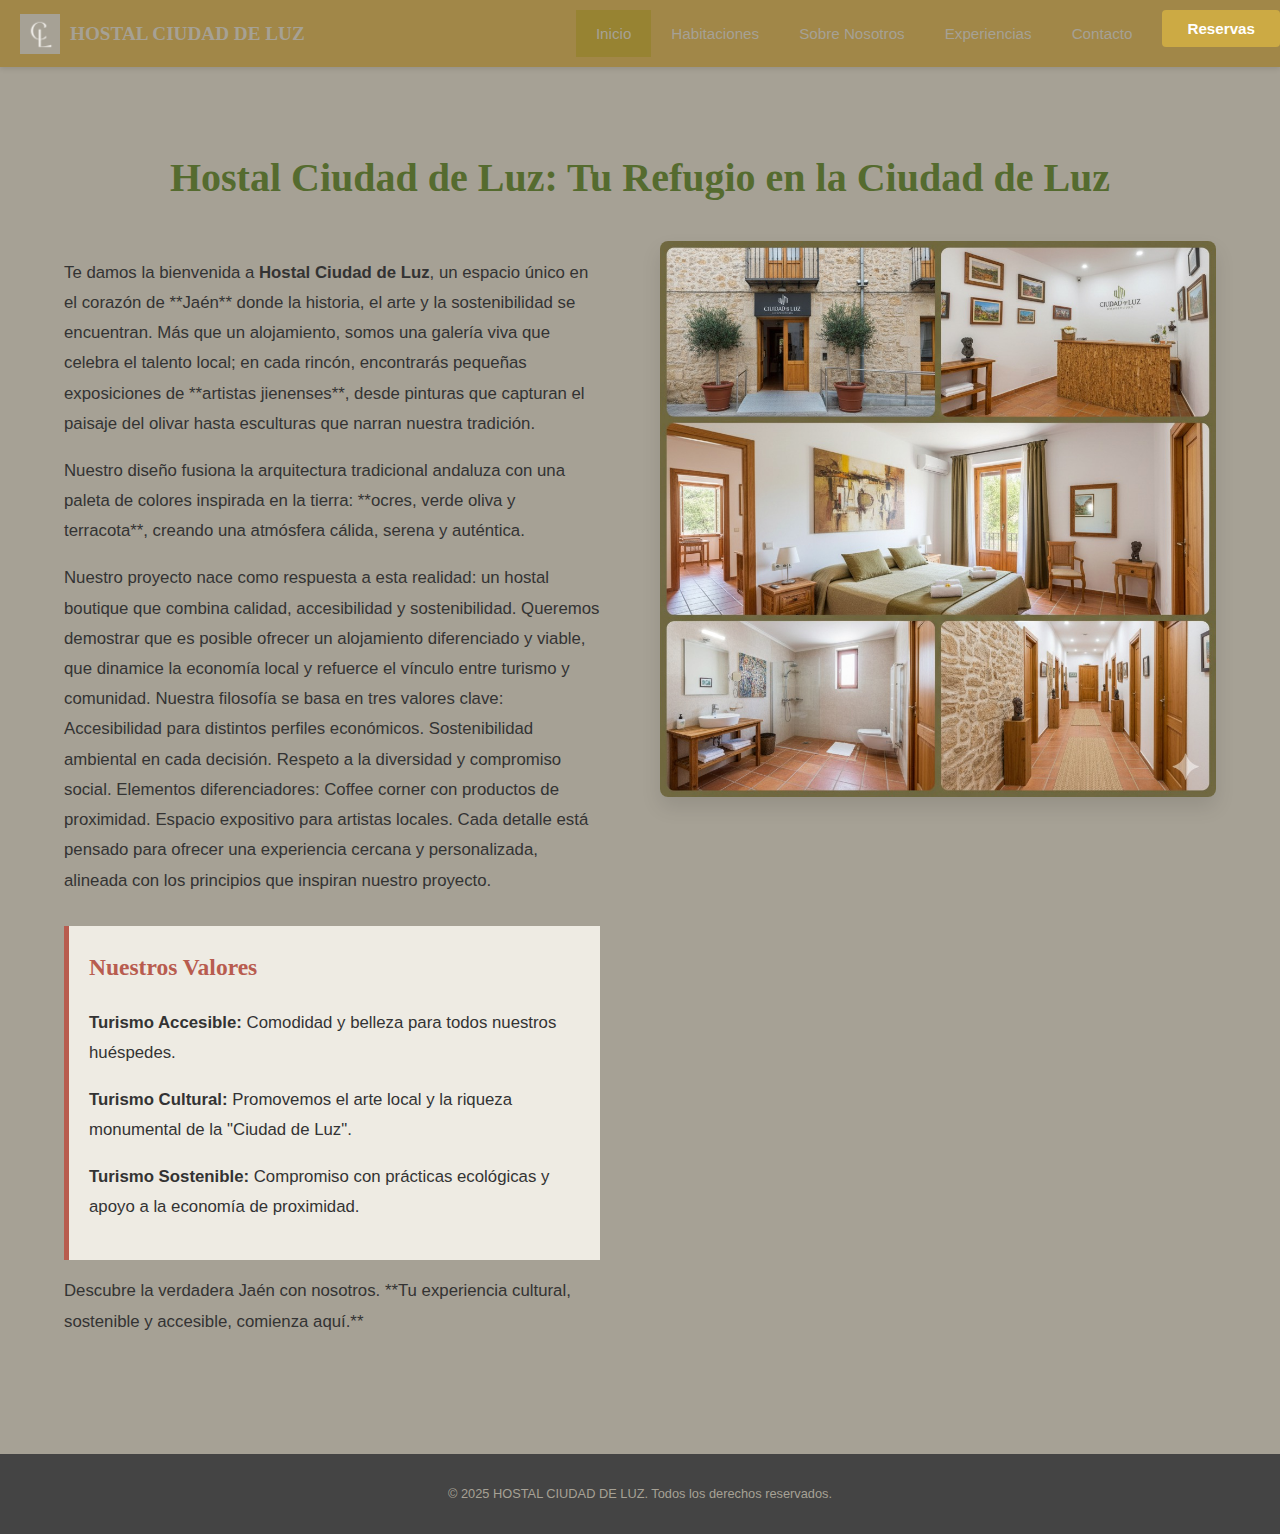
<file: index.html>
<!DOCTYPE html>
<html lang="es">
<head>
    <meta charset="UTF-8">
    <meta name="viewport" content="width=device-width, initial-scale=1.0">
    <title>Hostal CIUDAD DE LUZ - Jaén</title>
    <link rel="stylesheet" href="styles.css"> 
</head>
<body>

    <header class="header-nav">
        <div class="logo-container">
            <img src="logo-ciudad-de-luz.png.png" alt="Logo Ciudad de Luz" class="logo">
            <span class="hostal-name">HOSTAL CIUDAD DE LUZ</span>
        </div>
        <nav class="main-menu">
            <ul>
                <li><a href="index.html" class="active">Inicio</a></li>
                <li><a href="habitaciones.html">Habitaciones</a></li>
                <li><a href="sobre-nosotros.html">Sobre Nosotros</a></li>
                <li><a href="experiencias.html">Experiencias</a></li>
                <li><a href="contacto.html">Contacto</a></li>
                <li><a href="reservas.html" class="btn-reservas">Reservas</a></li>
            </ul>
        </nav>
    </header>

    <main class="content-section">
        <div class="container">
            <h1 class="main-title">Hostal Ciudad de Luz: Tu Refugio en la Ciudad de Luz</h1>
            
            <section class="intro-grid">
                <div class="intro-text">
                    <p>Te damos la bienvenida a <strong>Hostal Ciudad de Luz</strong>, un espacio único en el corazón de **Jaén** donde la historia, el arte y la sostenibilidad se encuentran. Más que un alojamiento, somos una galería viva que celebra el talento local; en cada rincón, encontrarás pequeñas exposiciones de **artistas jienenses**, desde pinturas que capturan el paisaje del olivar hasta esculturas que narran nuestra tradición.</p>
                    <p>Nuestro diseño fusiona la arquitectura tradicional andaluza con una paleta de colores inspirada en la tierra: **ocres, verde oliva y terracota**, creando una atmósfera cálida, serena y auténtica. 
                    
<p>Nuestro proyecto nace como respuesta a esta realidad: un hostal boutique que combina calidad, accesibilidad y sostenibilidad. Queremos demostrar que es posible ofrecer un alojamiento diferenciado y viable, que dinamice la economía local y refuerce el vínculo entre turismo y comunidad.

Nuestra filosofía se basa en tres valores clave:

Accesibilidad para distintos perfiles económicos.

Sostenibilidad ambiental en cada decisión.

Respeto a la diversidad y compromiso social.

Elementos diferenciadores:

Coffee corner con productos de proximidad.

Espacio expositivo para artistas locales.

Cada detalle está pensado para ofrecer una experiencia cercana y personalizada, alineada con los principios que inspiran nuestro proyecto.</p>
                    
                    <div class="values-box">
                        <h2 class="values-title">Nuestros Valores</h2>
                        <p><strong>Turismo Accesible:</strong> Comodidad y belleza para todos nuestros huéspedes.</p>
                        <p><strong>Turismo Cultural:</strong> Promovemos el arte local y la riqueza monumental de la "Ciudad de Luz".</p>
                        <p><strong>Turismo Sostenible:</strong> Compromiso con prácticas ecológicas y apoyo a la economía de proximidad.</p>
                    </div>
                    <p>Descubre la verdadera Jaén con nosotros. **Tu experiencia cultural, sostenible y accesible, comienza aquí.**</p>
                </div>
                
                <div class="intro-images">
                    <img src="collage-hostal-jaen.jpg.JPG" alt="Imágenes del Hostal Boutique Oliva" class="main-collage">
                </div>
            </section>
        </div>
    </main>

    <footer>
        <p>&copy; 2025 HOSTAL CIUDAD DE LUZ. Todos los derechos reservados.</p>
    </footer>

</body>
</html>
</file>
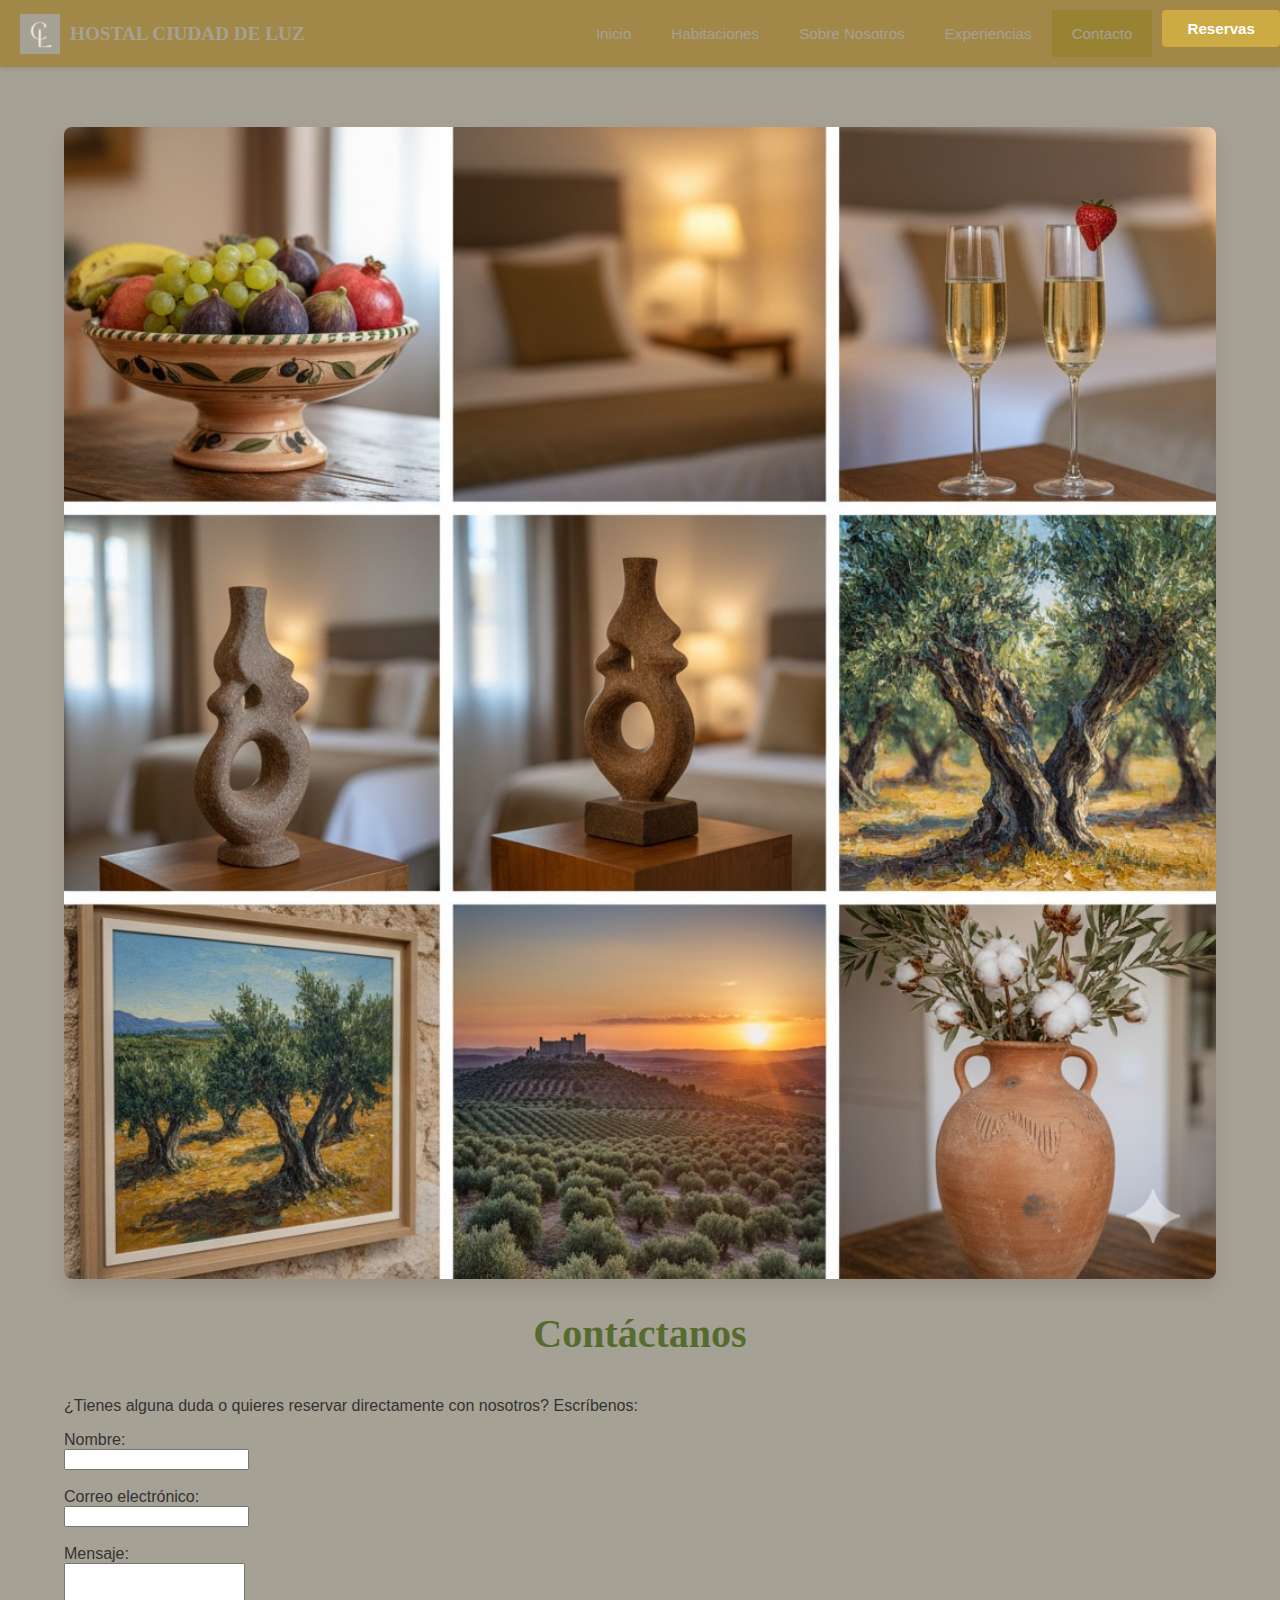
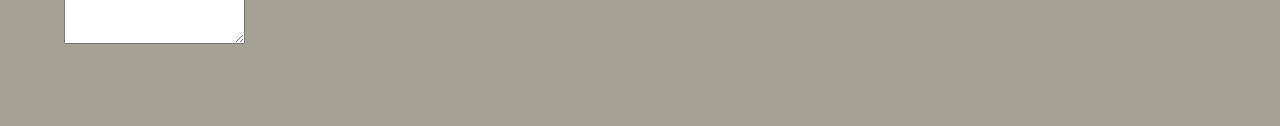
<file: contacto.html>
<!DOCTYPE html>
<html lang="es">
<head>
  <meta charset="UTF-8">
  <meta name="viewport" content="width=device-width, initial-scale=1.0">
  <title>Contacto - Hostal Boutique Oliva</title>
  <link rel="stylesheet" href="styles.css">
</head>
<body>
  <header class="header-nav">
    <div class="logo-container">
     <img src="logo-ciudad-de-luz.png.png" alt="Logo Ciudad de Luz" class="logo">
      <span class="hostal-name">HOSTAL CIUDAD DE LUZ</span>
    </div>
    <nav class="main-menu">
      <ul>
        <li><a href="index.html">Inicio</a></li>
        <li><a href="habitaciones.html">Habitaciones</a></li>
        <li><a href="sobre-nosotros.html">Sobre Nosotros</a></li>
        <li><a href="experiencias.html">Experiencias</a></li>
        <li><a href="contacto.html" class="active">Contacto</a></li>
        <li><a href="reservas.html" class="btn-reservas">Reservas</a></li>
      </ul>
    </nav>
  </header>

  <main class="content-section">
    <div class="container">
      <img src="todas.jpg.JPG" alt="Equipo del hostal" class="main-collage">
      <h1 class="main-title">Contáctanos</h1>
      <p>¿Tienes alguna duda o quieres reservar directamente con nosotros? Escríbenos:</p>
      <form>
        <label for="nombre">Nombre:</label><br>
        <input type="text" id="nombre" name="nombre" required><br><br>

        <label for="email">Correo electrónico:</label><br>
        <input type="email" id="email" name="email" required><br><br>

        <label for="mensaje">Mensaje:</label><br>
        <textarea id="mensaje" name="mensaje" rows="5" required></textarea><br><br>

        <button type="submit" class="btn-res
</file>
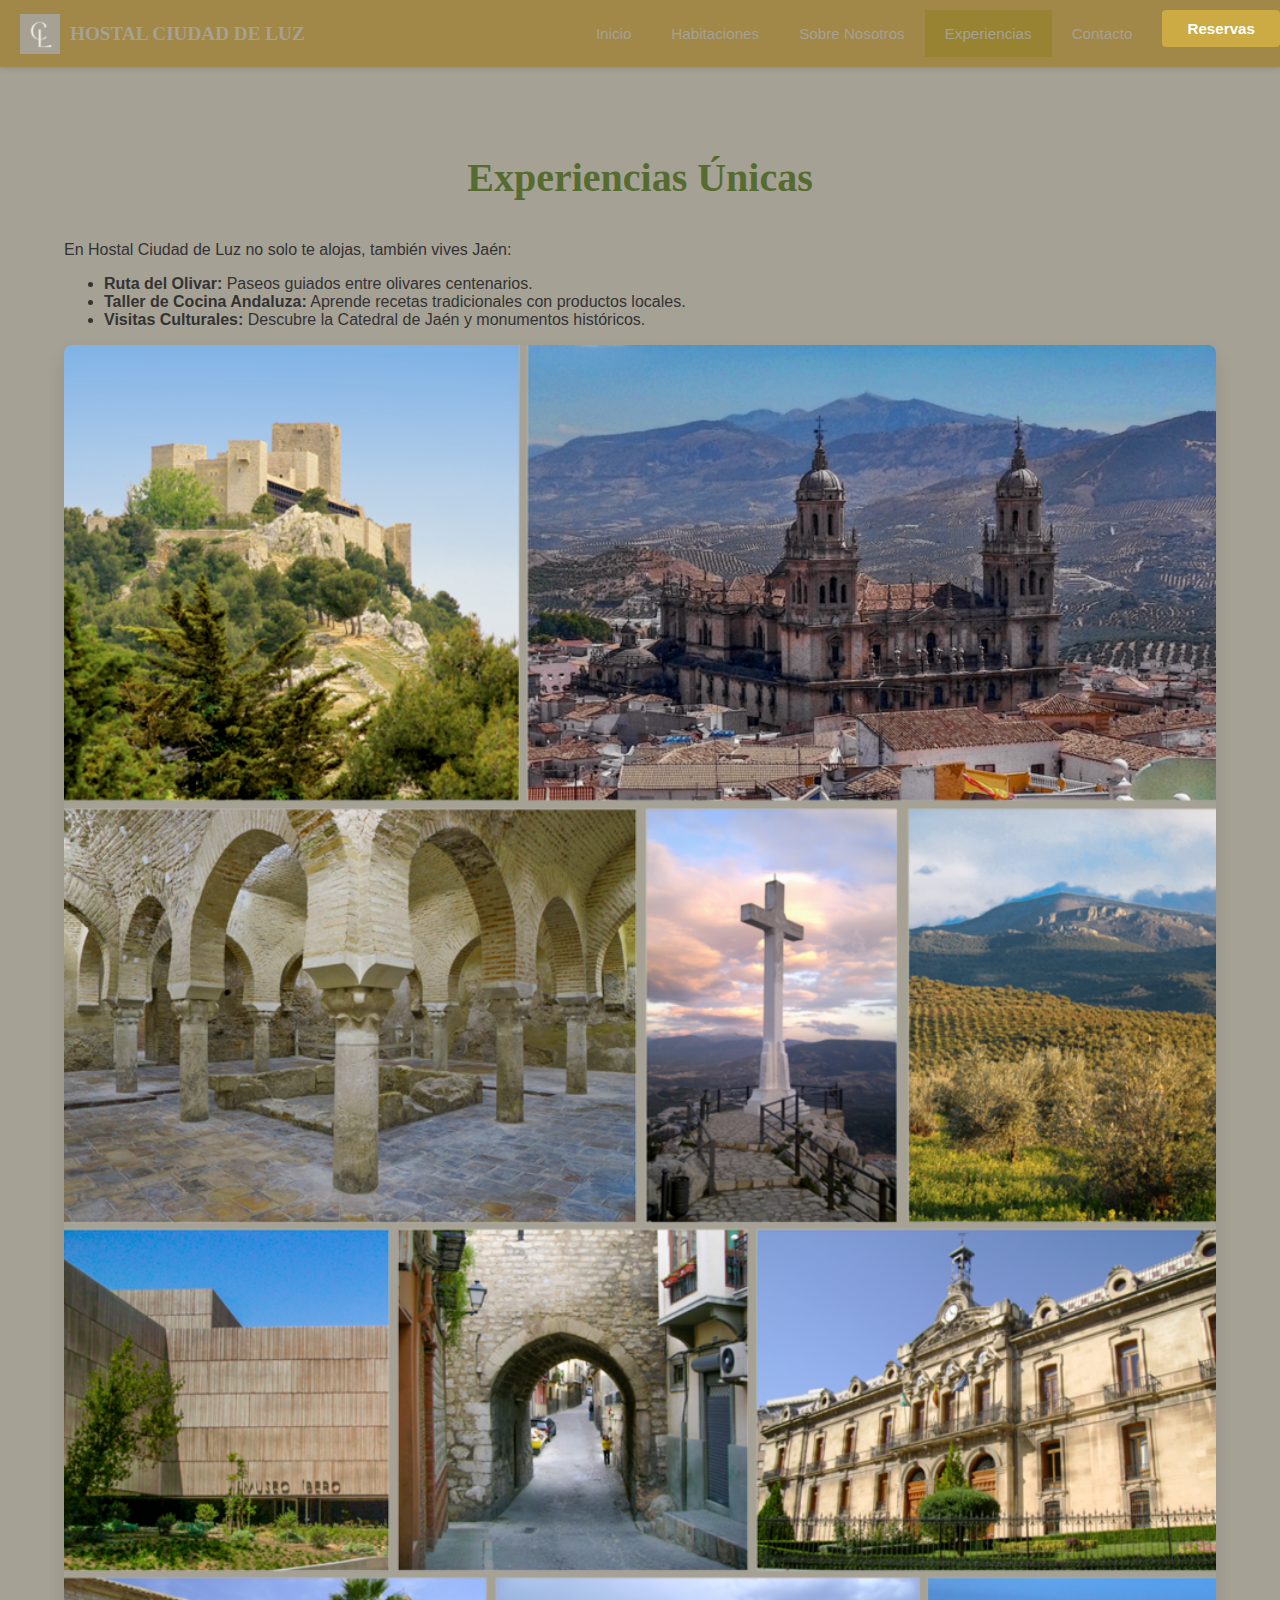
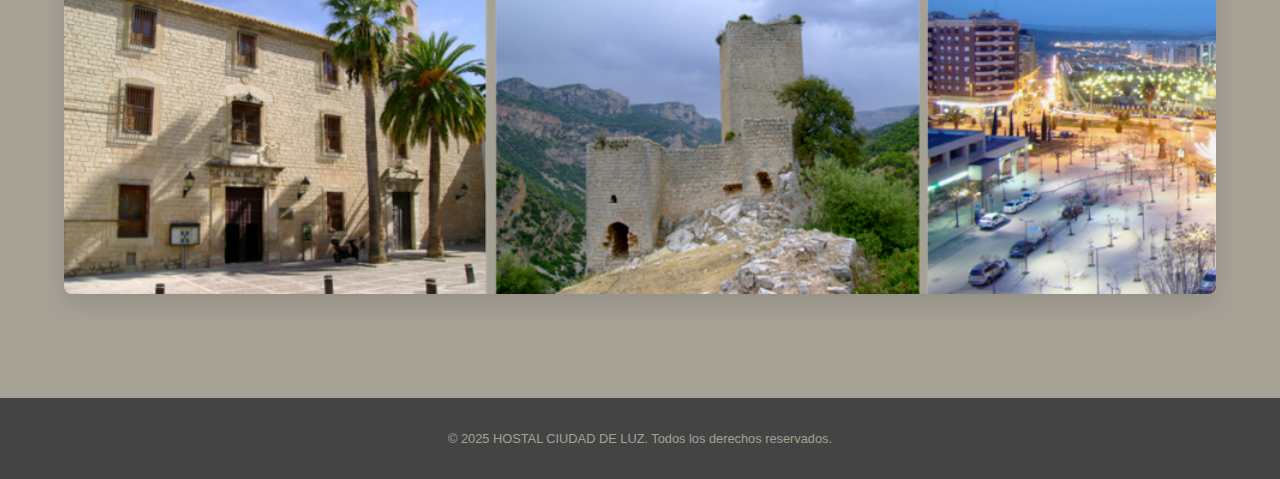
<file: experiencias.html>
<!DOCTYPE html>
<html lang="es">
<head>
  <meta charset="UTF-8">
  <meta name="viewport" content="width=device-width, initial-scale=1.0">
  <title>Experiencias - HOSTAL CIUDAD DE LUZ</title>
  <link rel="stylesheet" href="styles.css">
</head>
<body>
  <header class="header-nav">
    <div class="logo-container">
      <img src="logo-ciudad-de-luz.png.png" alt="Logo Ciudad de Luz" class="logo">
      <span class="hostal-name">HOSTAL CIUDAD DE LUZ</span>
    </div>
    <nav class="main-menu">
      <ul>
        <li><a href="index.html">Inicio</a></li>
        <li><a href="habitaciones.html">Habitaciones</a></li>
        <li><a href="sobre-nosotros.html">Sobre Nosotros</a></li>
        <li><a href="experiencias.html" class="active">Experiencias</a></li>
        <li><a href="contacto.html">Contacto</a></li>
        <li><a href="reservas.html" class="btn-reservas">Reservas</a></li>
      </ul>
    </nav>
  </header>

  <main class="content-section">
    <div class="container">
      <h1 class="main-title">Experiencias Únicas</h1>
      <p>En Hostal Ciudad de Luz no solo te alojas, también vives Jaén:</p>
      <ul>
        <li><strong>Ruta del Olivar:</strong> Paseos guiados entre olivares centenarios.</li>
        <li><strong>Taller de Cocina Andaluza:</strong> Aprende recetas tradicionales con productos locales.</li>
        <li><strong>Visitas Culturales:</strong> Descubre la Catedral de Jaén y monumentos históricos.</li>
      </ul>
      <img src="Collage.jpg.jpg" alt="Experiencias en Jaén" class="main-collage">
    </div>
  </main>

  <footer>
    <p>&copy; 2025 HOSTAL CIUDAD DE LUZ. Todos los derechos reservados.</p>
  </footer>
</body>
</html>
</file>
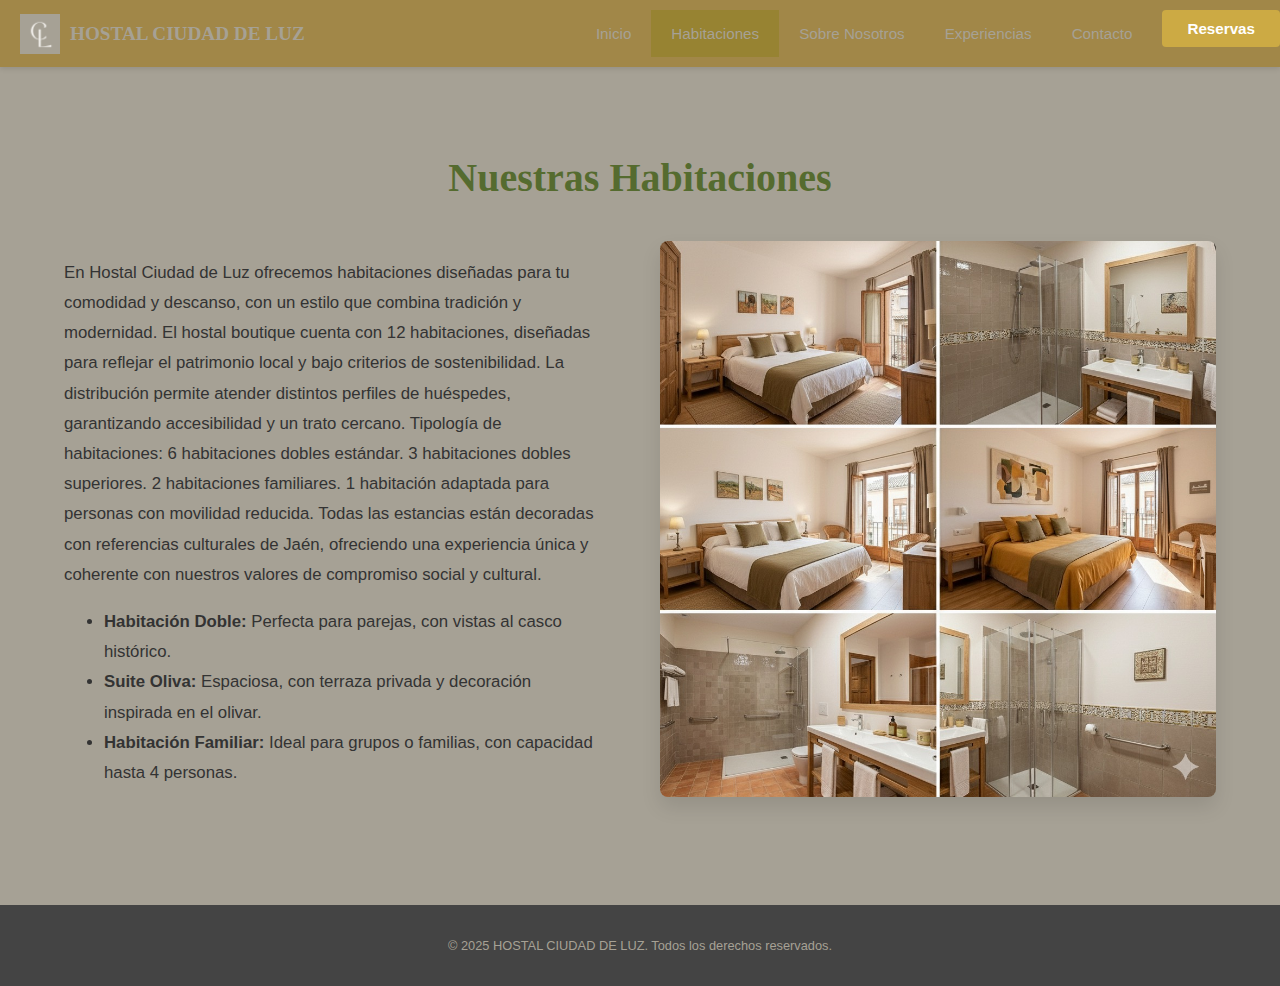
<file: habitaciones.html>
<!DOCTYPE html>
<html lang="es">
<head>
  <meta charset="UTF-8">
  <meta name="viewport" content="width=device-width, initial-scale=1.0">
  <title>Habitaciones - Hostal CIUDAD DE LUZ</title>
  <link rel="stylesheet" href="styles.css">
</head>
<body>
  <header class="header-nav">
    <div class="logo-container">
      <img src="logo-ciudad-de-luz.png.png" alt="Logo Ciudad de Luz" class="logo">
      <span class="hostal-name">HOSTAL CIUDAD DE LUZ</span>
    </div>
    <nav class="main-menu">
      <ul>
        <li><a href="index.html">Inicio</a></li>
        <li><a href="habitaciones.html" class="active">Habitaciones</a></li>
        <li><a href="sobre-nosotros.html">Sobre Nosotros</a></li>
        <li><a href="experiencias.html">Experiencias</a></li>
        <li><a href="contacto.html">Contacto</a></li>
        <li><a href="reservas.html" class="btn-reservas">Reservas</a></li>
      </ul>
    </nav>
  </header>

  <main class="content-section">
    <div class="container">
      <h1 class="main-title">Nuestras Habitaciones</h1>
      <section class="intro-grid">
        <div class="intro-text">
          <p>En Hostal Ciudad de Luz ofrecemos habitaciones diseñadas para tu comodidad y descanso, con un estilo que combina tradición y modernidad. El hostal boutique cuenta con 12 habitaciones, diseñadas para reflejar el patrimonio local y bajo criterios de sostenibilidad. La distribución permite atender distintos perfiles de huéspedes, garantizando accesibilidad y un trato cercano.

Tipología de habitaciones:

6 habitaciones dobles estándar.

3 habitaciones dobles superiores.

2 habitaciones familiares.

1 habitación adaptada para personas con movilidad reducida.

Todas las estancias están decoradas con referencias culturales de Jaén, ofreciendo una experiencia única y coherente con nuestros valores de compromiso social y cultural.</p>
          <ul>
            <li><strong>Habitación Doble:</strong> Perfecta para parejas, con vistas al casco histórico.</li>
            <li><strong>Suite Oliva:</strong> Espaciosa, con terraza privada y decoración inspirada en el olivar.</li>
            <li><strong>Habitación Familiar:</strong> Ideal para grupos o familias, con capacidad hasta 4 personas.</li>
          </ul>
        </div>
        <div class="intro-images">
          <img src="habitaciones.jpg.jpeg" alt="Habitación doble" class="main-collage">
        </div>
      </section>
    </div>
  </main>

  <footer>
    <p>&copy; 2025 HOSTAL CIUDAD DE LUZ. Todos los derechos reservados.</p>
  </footer>
</body>
</html>
</file>
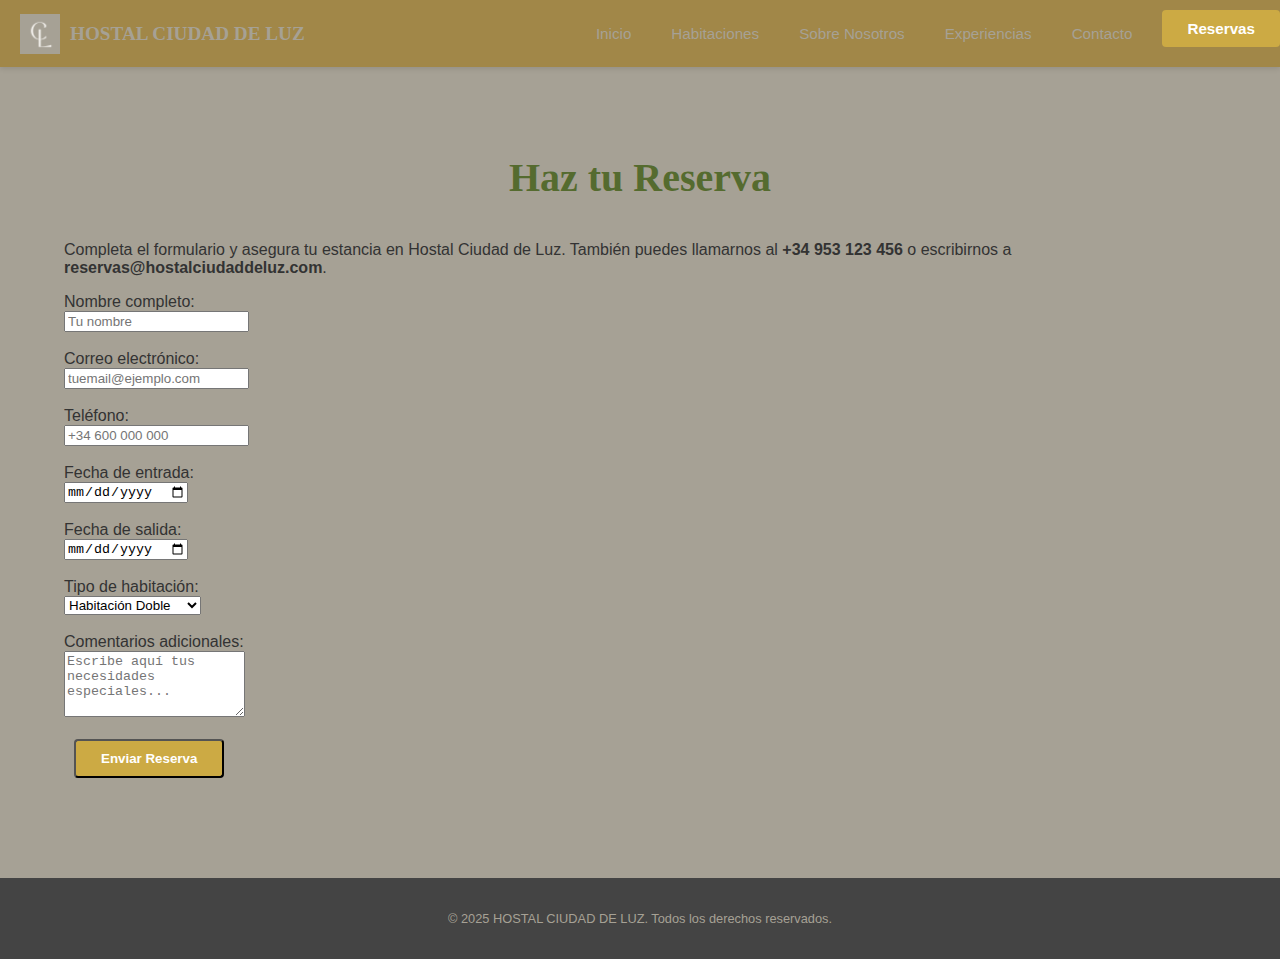
<file: reservas.html>
<!DOCTYPE html>
<html lang="es">
<head>
  <meta charset="UTF-8">
  <meta name="viewport" content="width=device-width, initial-scale=1.0">
  <title>Reservas - HOSTAL CIUDAD DE LUZ</title>
  <link rel="stylesheet" href="styles.css">
</head>
<body>
  <!-- HEADER -->
  <header class="header-nav">
    <div class="logo-container">
      <img src="logo-ciudad-de-luz.png.png" alt="Logo Ciudad de Luz" class="logo">
      <span class="hostal-name">HOSTAL CIUDAD DE LUZ</span>
    </div>
    <nav class="main-menu">
      <ul>
        <li><a href="index.html">Inicio</a></li>
        <li><a href="habitaciones.html">Habitaciones</a></li>
        <li><a href="sobre-nosotros.html">Sobre Nosotros</a></li>
        <li><a href="experiencias.html">Experiencias</a></li>
        <li><a href="contacto.html">Contacto</a></li>
        <li><a href="reservas.html" class="btn-reservas active">Reservas</a></li>
      </ul>
    </nav>
  </header>

  <!-- MAIN -->
  <main class="content-section">
    <div class="container">
      <h1 class="main-title">Haz tu Reserva</h1>
      <p>Completa el formulario y asegura tu estancia en Hostal Ciudad de Luz.  
      También puedes llamarnos al <strong>+34 953 123 456</strong> o escribirnos a <strong>reservas@hostalciudaddeluz.com</strong>.</p>
      
      <!-- FORMULARIO -->
      <form class="reserva-form" action="mailto:reservas@hostaloliva.com" method="post" enctype="text/plain">
        <label for="nombre">Nombre completo:</label><br>
        <input type="text" id="nombre" name="nombre" placeholder="Tu nombre" required><br><br>

        <label for="email">Correo electrónico:</label><br>
        <input type="email" id="email" name="email" placeholder="tuemail@ejemplo.com" required><br><br>

        <label for="telefono">Teléfono:</label><br>
        <input type="tel" id="telefono" name="telefono" placeholder="+34 600 000 000"><br><br>

        <label for="fecha-entrada">Fecha de entrada:</label><br>
        <input type="date" id="fecha-entrada" name="fecha-entrada" required><br><br>

        <label for="fecha-salida">Fecha de salida:</label><br>
        <input type="date" id="fecha-salida" name="fecha-salida" required><br><br>

        <label for="habitacion">Tipo de habitación:</label><br>
        <select id="habitacion" name="habitacion" required>
          <option value="doble">Habitación Doble</option>
          <option value="suite">Suite Oliva</option>
          <option value="familiar">Habitación Familiar</option>
        </select><br><br>

        <label for="mensaje">Comentarios adicionales:</label><br>
        <textarea id="mensaje" name="mensaje" rows="4" placeholder="Escribe aquí tus necesidades especiales..."></textarea><br><br>

        <button type="submit" class="btn-reservas">Enviar Reserva</button>
      </form>
    </div>
  </main>

  <!-- FOOTER -->
  <footer>
    <p>&copy; 2025 HOSTAL CIUDAD DE LUZ. Todos los derechos reservados.</p>
  </footer>
</body>
</html>
</file>
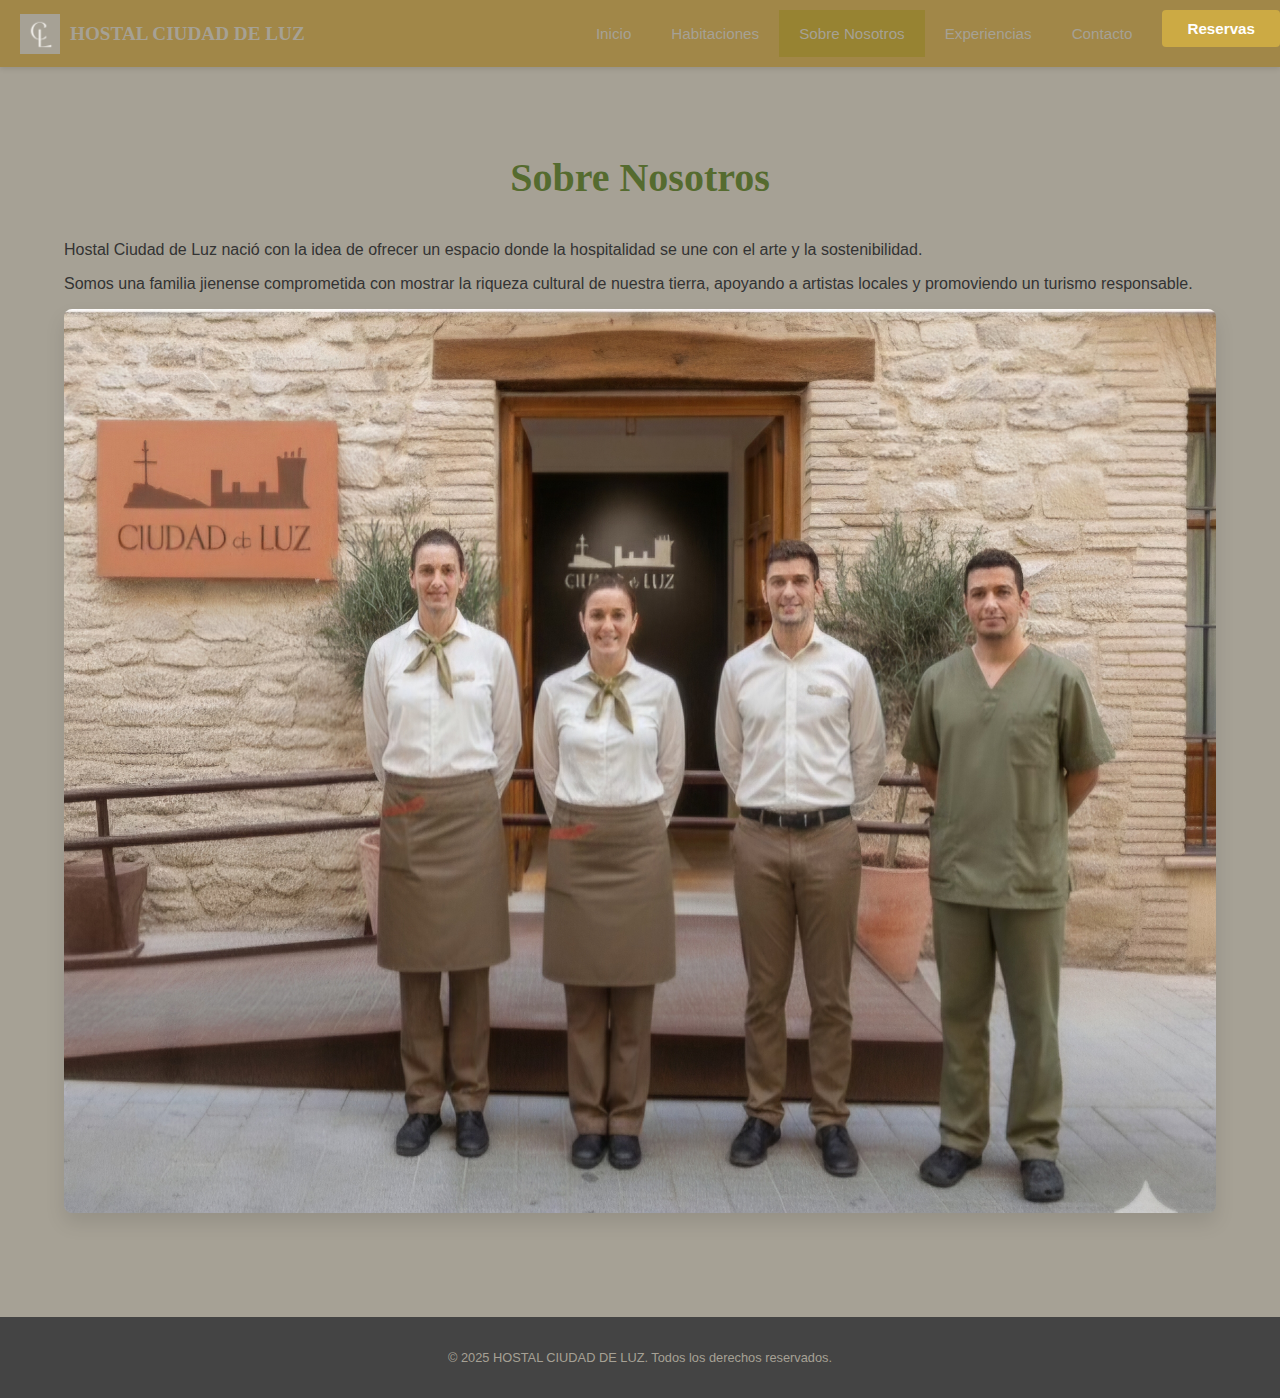
<file: sobre-nosotros.html>
<!DOCTYPE html>
<html lang="es">
<head>
  <meta charset="UTF-8">
  <meta name="viewport" content="width=device-width, initial-scale=1.0">
  <title>Sobre Nosotros - HOSTAL CIUDAD DE LUZ</title>
  <link rel="stylesheet" href="styles.css">
</head>
<body>
  <header class="header-nav">
    <div class="logo-container">
      <img src="logo-ciudad-de-luz.png.png" alt="Logo Ciudad de Luz" class="logo">
      <span class="hostal-name">HOSTAL CIUDAD DE LUZ</span>
    </div>
    <nav class="main-menu">
      <ul>
        <li><a href="index.html">Inicio</a></li>
        <li><a href="habitaciones.html">Habitaciones</a></li>
        <li><a href="sobre-nosotros.html" class="active">Sobre Nosotros</a></li>
        <li><a href="experiencias.html">Experiencias</a></li>
        <li><a href="contacto.html">Contacto</a></li>
        <li><a href="reservas.html" class="btn-reservas">Reservas</a></li>
      </ul>
    </nav>
  </header>

  <main class="content-section">
    <div class="container">
      <h1 class="main-title">Sobre Nosotros</h1>
      <p>Hostal Ciudad de Luz nació con la idea de ofrecer un espacio donde la hospitalidad se une con el arte y la sostenibilidad.</p>
      <p>Somos una familia jienense comprometida con mostrar la riqueza cultural de nuestra tierra, apoyando a artistas locales y promoviendo un turismo responsable.</p>
      <img src="equipo.jpg.jpg" alt="Equipo del hostal" class="main-collage">
    </div>
  </main>

  <footer>
    <p>&copy; 2025 HOSTAL CIUDAD DE LUZ. Todos los derechos reservados.</p>
  </footer>
</body>
</html>
</file>
<file: styles.css>
/* --- PALETA DE COLORES --- */
:root {
    --color-blanco-calido: #a6a195;
    --color-ocre: #CCAA44;
    --color-verde-oliva: #556B2F;
    --color-terracota: #B85C4F;
    --color-taupe: #a18748;
    --font-serif: 'Georgia', serif;
    --font-sans: 'Helvetica Neue', sans-serif;
}

/* --- ESTILOS BASE --- */
body {
    font-family: var(--font-sans);
    margin: 0;
    padding: 0;
    background-color: var(--color-blanco-calido);
    color: #333;
}

.container {
    width: 90%;
    max-width: 1200px;
    margin: 0 auto;
    padding: 20px 0;
}

/* --- ESTILOS DEL HEADER Y NAVEGACIÓN --- */
.header-nav {
    background-color: var(--color-taupe); /* Fondo grisáceo del logo */
    padding: 10px 0;
    display: flex;
    justify-content: space-between;
    align-items: center;
    color: var(--color-blanco-calido);
    box-shadow: 0 2px 5px rgba(0, 0, 0, 0.1);
}

.logo-container {
    display: flex;
    align-items: center;
    margin-left: 20px;
}

.logo {
    /* Ajusta el tamaño real de tu logo aquí */
    height: 40px; 
    margin-right: 10px;
}

.hostal-name {
    font-family: var(--font-serif);
    font-size: 1.2em;
    font-weight: bold;
    color: var(--color-blanco-calido);
}

.main-menu ul {
    list-style: none;
    display: flex;
    padding: 0;
    margin: 0;
}

.main-menu li a {
    text-decoration: none;
    color: var(--color-blanco-calido);
    padding: 15px 20px;
    display: block;
    font-size: 0.95em;
    transition: background-color 0.3s;
}

.main-menu li a:hover,
.main-menu li a.active {
    background-color: rgba(143, 128, 35, 0.571);
}

/* Botón de Reservas destacado */
.btn-reservas {
    background-color: var(--color-ocre) !important;
    color: white !important;
    border-radius: 4px;
    padding: 10px 25px !important;
    margin-left: 10px;
    font-weight: bold;
}

.btn-reservas:hover {
    background-color: var(--color-terracota) !important;
}

/* --- SECCIÓN INICIO --- */
.content-section {
    padding: 40px 0;
}

.main-title {
    font-family: var(--font-serif);
    color: var(--color-verde-oliva);
    text-align: center;
    margin-bottom: 40px;
    font-size: 2.5em;
}

.intro-grid {
    display: grid;
    grid-template-columns: 1fr 1fr; /* Dos columnas iguales */
    gap: 40px;
    align-items: flex-start;
}

.intro-text {
    line-height: 1.8;
    font-size: 1.05em;
    padding-right: 20px;
}

.values-box {
    margin-top: 30px;
    padding: 20px;
    background-color: #eeebe3; /* Un tono ligeramente más oscuro que el fondo */
    border-left: 5px solid var(--color-terracota);
}

.values-title {
    color: var(--color-terracota);
    font-size: 1.4em;
    margin-top: 0;
    font-family: var(--font-serif);
}

.intro-images {
    text-align: right;
}

.main-collage {
    width: 100%;
    height: auto;
    border-radius: 8px;
    box-shadow: 0 10px 20px rgba(0, 0, 0, 0.1);
}

/* --- FOOTER --- */
footer {
    background-color: #444;
    color: var(--color-blanco-calido);
    text-align: center;
    padding: 20px 0;
    margin-top: 40px;
    font-size: 0.8em;
}

/* --- RESPONSIVE BÁSICO (Para móviles) --- */
@media (max-width: 768px) {
    .header-nav {
        flex-direction: column;
        align-items: flex-start;
    }
    
    .main-menu ul {
        flex-direction: column;
        width: 100%;
    }
    
    .main-menu li {
        text-align: center;
        border-top: 1px solid rgba(255, 255, 255, 0.05);
    }
    
    .intro-grid {
        grid-template-columns: 1fr; /* Una sola columna en móviles */
    }
    
    .intro-text {
        padding-right: 0;
    }
    
    .intro-images {
        margin-top: 30px;
        text-align: center;
    }
}
</file>
